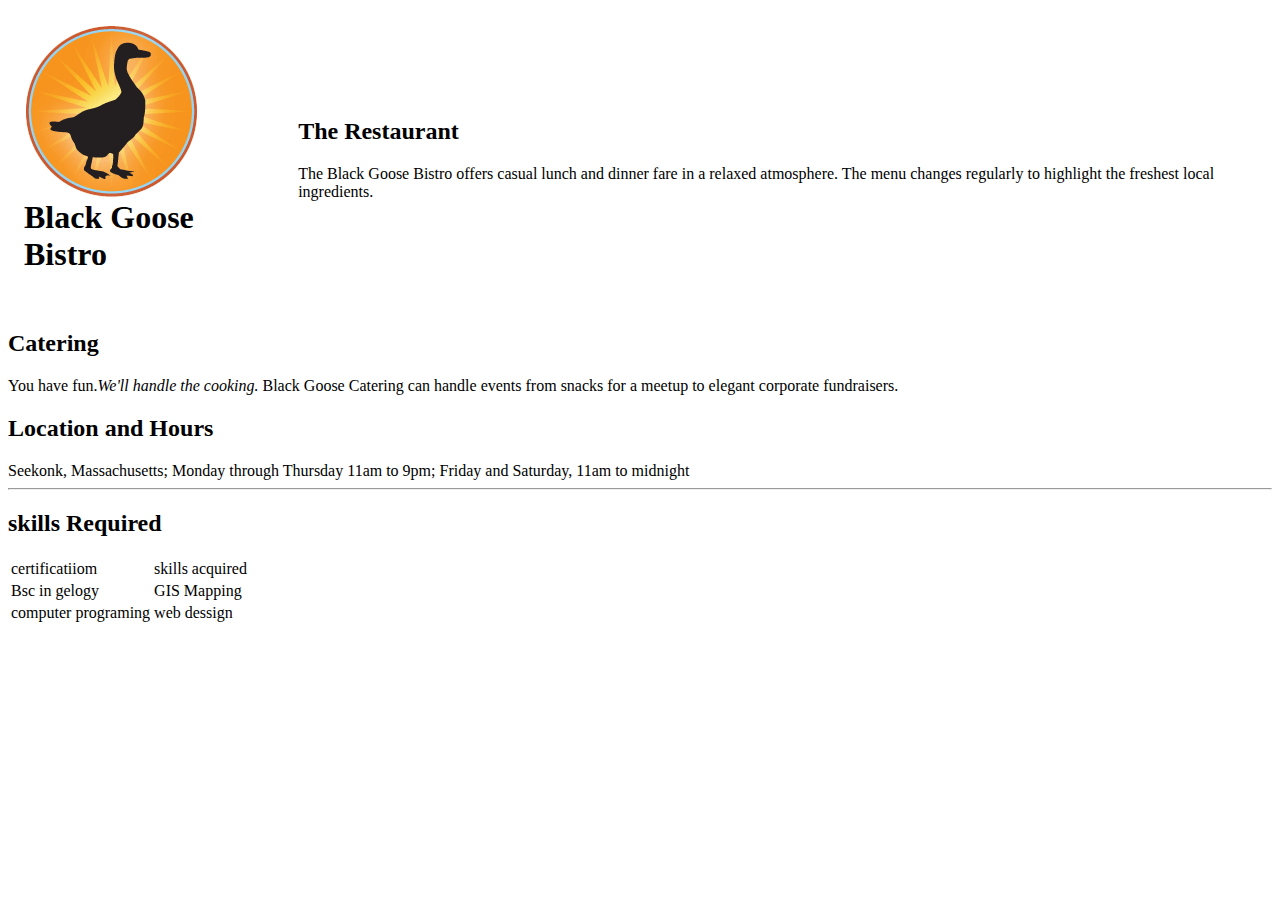
<file: index.html>
<html >
  <head>
    <meta charset="utf-8">
    <!DOCTYPE html>
    <title>Black Goose Bistro</title>
  </head>
 <body>
   <table  cellspacing="15" border="0.5">
     <tr>
       <td>
         <h1><img src="blackgoose.png" alt="logos"> <br> Black Goose Bistro</h1>
       </td>
       <td>

         <h2>The Restaurant</h2>
         <p> The Black Goose Bistro offers casual lunch and dinner fare in a relaxed
         atmosphere. The menu changes regularly to highlight the freshest local
         ingredients. </p>
       </td>
     </tr>
   </table>

<h2>Catering</h2>
<p>
  You have fun.<em>We'll handle the cooking.</em>  Black Goose Catering can handle
events from snacks for a meetup to elegant corporate fundraisers.
</p>
<h2>Location and Hours</h2>
Seekonk, Massachusetts;
Monday through Thursday 11am to 9pm; Friday and Saturday, 11am to
midnight
<hr>
<h2>skills Required</h2>
<table>
  <thead>
    <tr>
      <td>
        certificatiiom
      </td>
      <td>
        skills  acquired
      </td>
    </tr>
  </thead>
  <tbody>
    <tr>
      <td>
        Bsc in gelogy
      </td>
      <td>
        GIS Mapping
      </td>
    </tr>
    <tr>
       <td>
         computer programing
       </td>
       <td>
         web dessign
       </td>
    </tr>
  </tbody>
</table>

  </body>
</html>
</file>
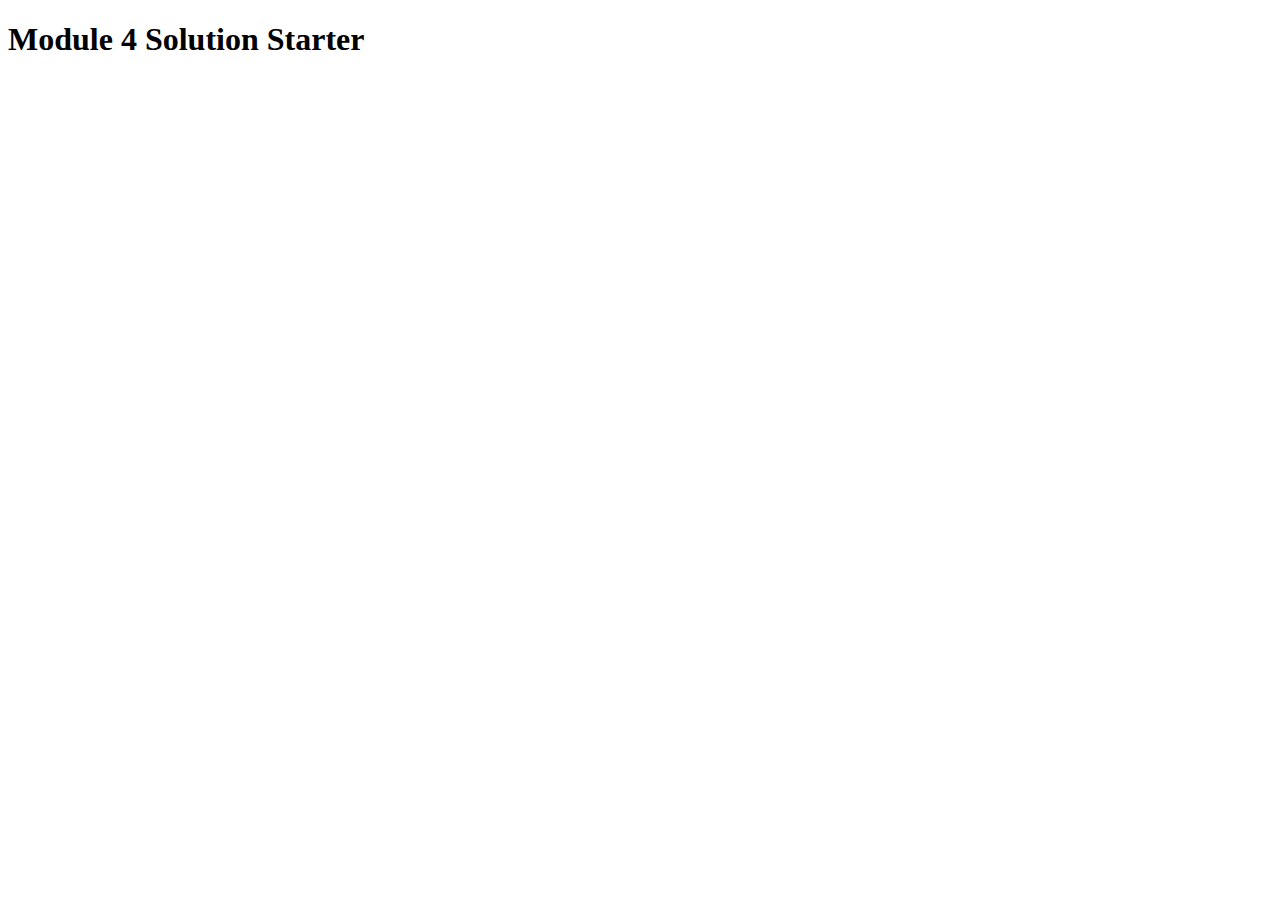
<file: module4-solution/index.html>
<!DOCTYPE html>
<html>
<head>
  <meta charset="utf-8">
  <title>Module 4 Solution Starter</title>
  <script src="SpeakHello.js"></script>
  <script src="SpeakGoodBye.js"></script>
  <script src="script.js"></script>
</head>
<body>
  <h1>Module 4 Solution Starter</h1>
</body>
</html>
</file>
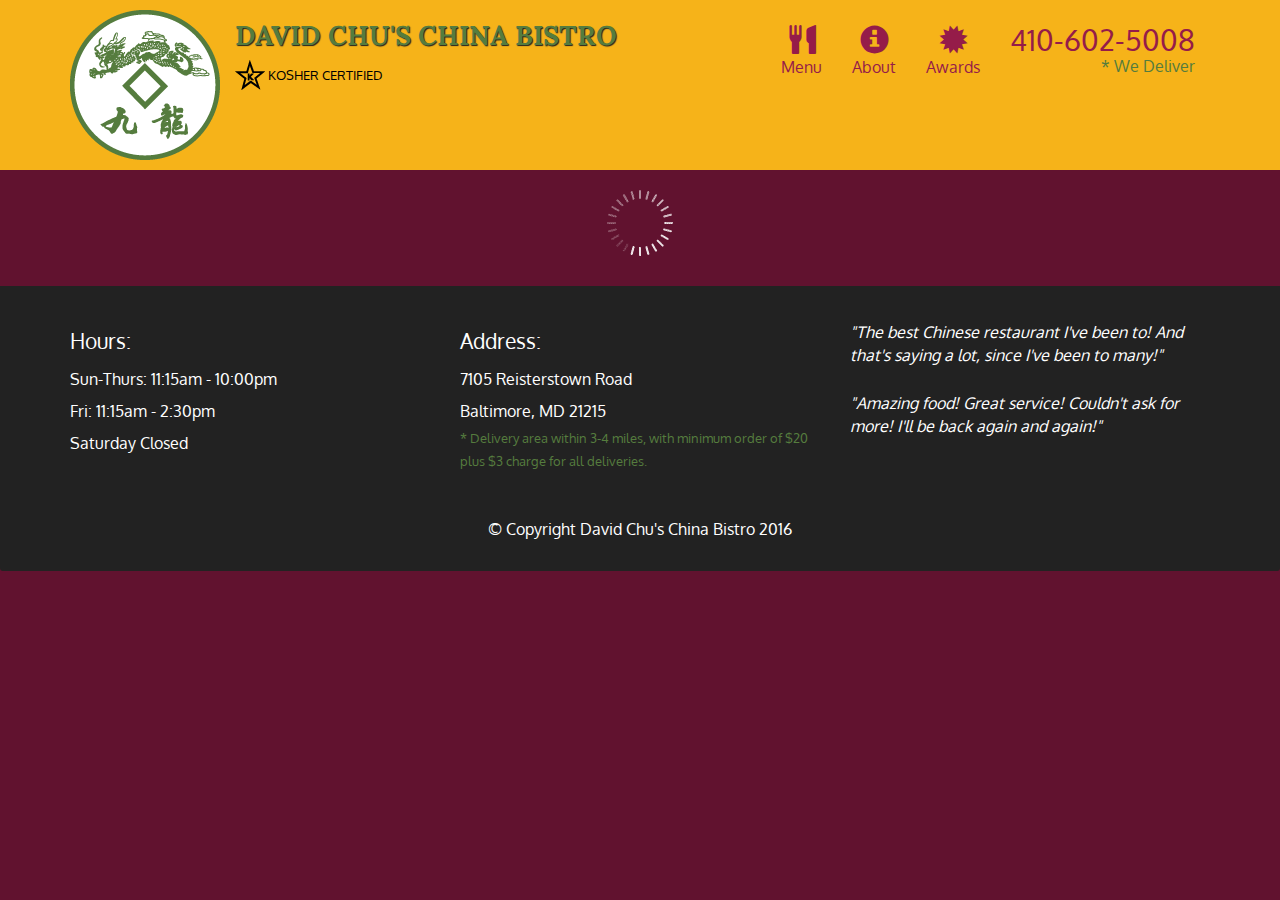
<file: module5-solution/index.html>
<!doctype html>
<html lang="en">
  <head>
    <meta charset="utf-8">
    <meta http-equiv="X-UA-Compatible" content="IE=edge">
    <meta name="viewport" content="width=device-width, initial-scale=1">
    <title>David Chu's China Bistro</title>
    <link rel="stylesheet" href="css/bootstrap.min.css">
    <link rel="stylesheet" href="css/styles.css">
    <link href='https://fonts.googleapis.com/css?family=Oxygen:400,300,700' rel='stylesheet' type='text/css'>
    <link href='https://fonts.googleapis.com/css?family=Lora' rel='stylesheet' type='text/css'>
  </head>
<body>
  <header>
    <nav id="header-nav" class="navbar navbar-default">
      <div class="container">
        <div class="navbar-header">
          <a href="index.html" class="pull-left visible-md visible-lg">
            <div id="logo-img" alt="Logo image"></div>
          </a>

          <div class="navbar-brand">
            <a href="index.html"><h1>David Chu's China Bistro</h1></a>
            <p>
              <img src="images/star-k-logo.png" alt="Kosher certification">
              <span>Kosher Certified</span>
            </p>
          </div>

          <button id="navbarToggle" type="button" class="navbar-toggle collapsed" data-toggle="collapse" data-target="#collapsable-nav" aria-expanded="false">
            <span class="sr-only">Toggle navigation</span>
            <span class="icon-bar"></span>
            <span class="icon-bar"></span>
            <span class="icon-bar"></span>
          </button>
        </div>
        
        <div id="collapsable-nav" class="collapse navbar-collapse">
           <ul id="nav-list" class="nav navbar-nav navbar-right">
            <li id="navHomeButton" class="visible-xs active">
              <a href="index.html">
                <span class="glyphicon glyphicon-home"></span> Home</a>
            </li>
            <li id="navMenuButton">
              <a href="#" onclick="$dc.loadMenuCategories();">
                <span class="glyphicon glyphicon-cutlery"></span><br class="hidden-xs"> Menu</a>
            </li>
            <li>
              <a href="#">
                <span class="glyphicon glyphicon-info-sign"></span><br class="hidden-xs"> About</a>
            </li>
            <li>
              <a href="#">
                <span class="glyphicon glyphicon-certificate"></span><br class="hidden-xs"> Awards</a>
            </li>
            <li id="phone" class="hidden-xs">
              <a href="tel:410-602-5008">
                <span>410-602-5008</span></a><div>* We Deliver</div>
            </li>
          </ul><!-- #nav-list -->
        </div><!-- .collapse .navbar-collapse -->
      </div><!-- .container -->
    </nav><!-- #header-nav -->
  </header>

  <div id="call-btn" class="visible-xs">
    <a class="btn" href="tel:410-602-5008">
    <span class="glyphicon glyphicon-earphone"></span>
    410-602-5008
    </a>
  </div>
  <div id="xs-deliver" class="text-center visible-xs">* We Deliver</div>

  <div id="main-content" class="container"></div>

  <footer class="panel-footer">
    <div class="container">
      <div class="row">
        <section id="hours" class="col-sm-4">
          <span>Hours:</span><br>
          Sun-Thurs: 11:15am - 10:00pm<br>
          Fri: 11:15am - 2:30pm<br>
          Saturday Closed
          <hr class="visible-xs">
        </section>
        <section id="address" class="col-sm-4">
          <span>Address:</span><br>
          7105 Reisterstown Road<br>
          Baltimore, MD 21215
          <p>* Delivery area within 3-4 miles, with minimum order of $20 plus $3 charge for all deliveries.</p>
          <hr class="visible-xs">
        </section>
        <section id="testimonials" class="col-sm-4">
          <p>"The best Chinese restaurant I've been to! And that's saying a lot, since I've been to many!"</p>
          <p>"Amazing food! Great service! Couldn't ask for more! I'll be back again and again!"</p>
        </section>
      </div>
      <div class="text-center">&copy; Copyright David Chu's China Bistro 2016</div>
    </div>
  </footer>

  <!-- jQuery (Bootstrap JS plugins depend on it) -->
  <script src="js/jquery-2.1.4.min.js"></script>
  <script src="js/bootstrap.min.js"></script>
  <script src="js/ajax-utils.js"></script>
  <script src="js/script.js"></script>
</body>
</html>
</file>
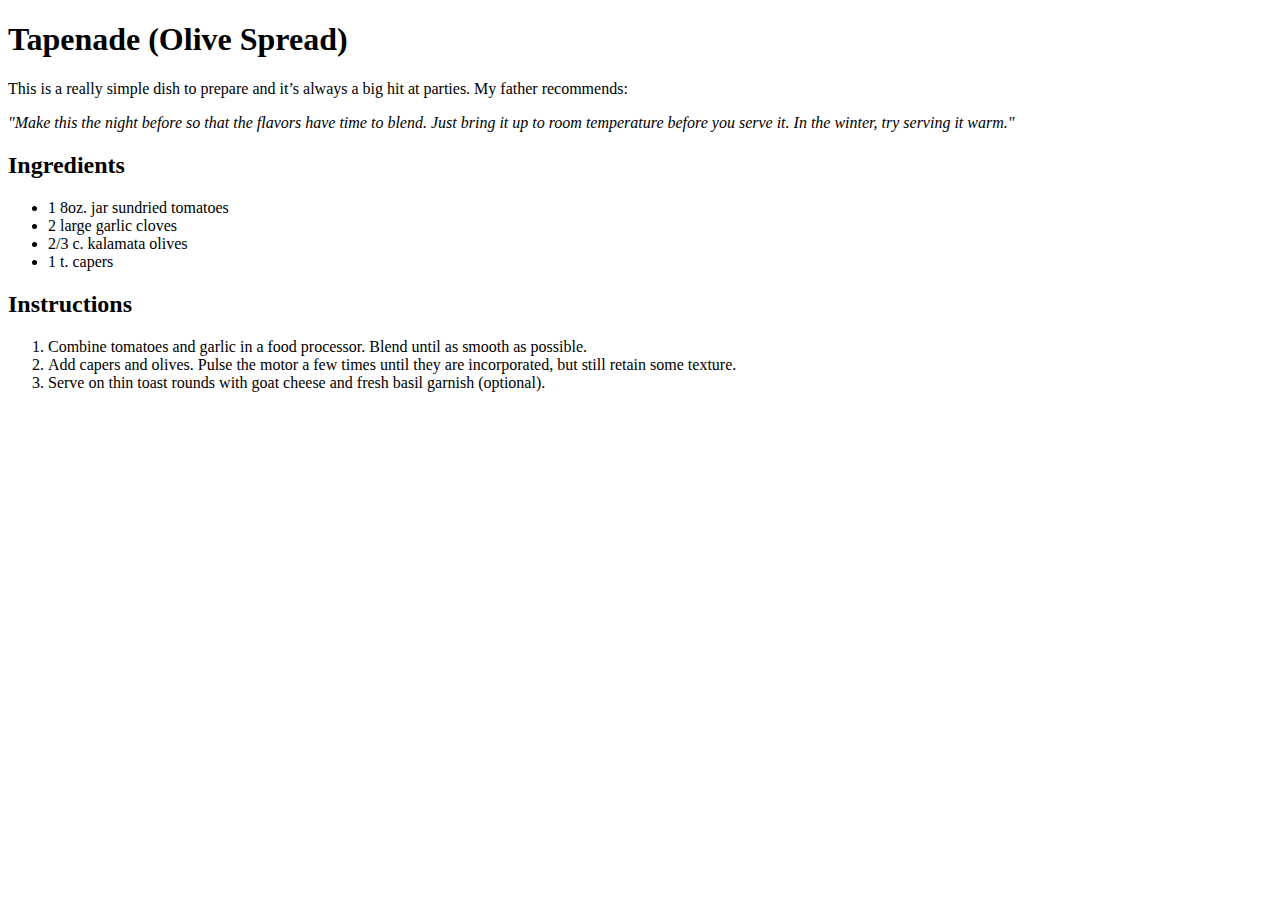
<file: recipe.html>
<!DOCTYPE html>
<html lang="en" dir="ltr">
  <head>
    <meta charset="utf-8">
    <title>Recipe</title>
  </head>
  <body>
    <h1>Tapenade (Olive Spread)</h1>
<P>
  This is a really simple dish to prepare and it’s always a big hit at
parties. My father recommends:
</P>
<p>
  <em>"Make this the night before so that the flavors have time to blend. Just
  bring it up to room temperature before you serve it. In the winter, try
  serving it warm."</em>
</p>
<h2>Ingredients</h2>
<ul>
  <li>1 8oz. jar sundried tomatoes</li>
  <li>2 large garlic cloves</li>
  <li> 2/3 c. kalamata olives</li>
  <li>1 t. capers</li>
</ul>
<h2>Instructions</h2>
<ol>
  <li>
    Combine tomatoes and garlic in a food processor. Blend until as smooth
    as possible.
  </li>
  <li>
    Add capers and olives. Pulse the motor a few times until they are
    incorporated, but still retain some
    texture.
  </li>
  <li>
    Serve on thin toast rounds with goat cheese and fresh basil garnish
    (optional).
  </li>
</ol>
  </body>
</html>
</file>
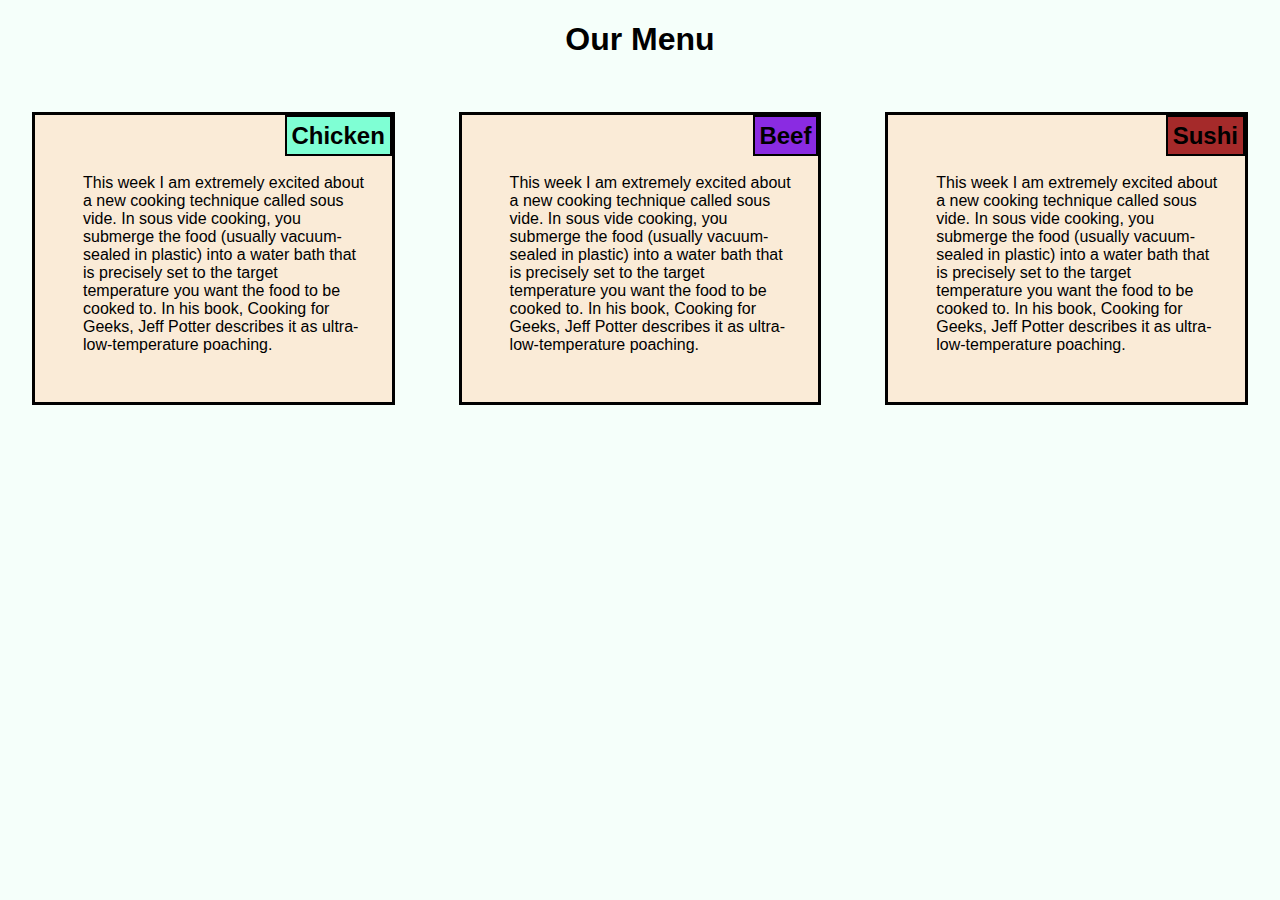
<file: module2-solution/coursera.html>
<!DOCTYPE html>
<html>
<head>
<meta charset="utf-8">
    <meta name="viewport" content="width=device-width, initial-scale=1">
<title>Assignment solution for module 2</title>
     <link rel="stylesheet" href="cousera.css" type="text/css">
</head>
<body>
    <div>
<h1>Our Menu</h1>
<div id="container">
  <div class="col-lg-4 col-md-6"><section class="section">
      <h2 id="chick">Chicken</h2>
      <P><br>This week I am extremely excited about a new
cooking technique called sous vide. In sous vide
cooking, you submerge the food (usually vacuum-sealed
in plastic) into a water bath that is precisely
set to the target temperature you want the food
to be cooked to. In his book, Cooking for Geeks,
Jeff Potter describes it as ultra-low-temperature
          poaching.</P></section></div>
    <div class=" col-lg-4 col-md-6"><section class="section">
    <h2 id="meat">Beef</h2>
      <P><br>This week I am extremely excited about a new
cooking technique called sous vide. In sous vide
cooking, you submerge the food (usually vacuum-sealed
in plastic) into a water bath that is precisely
set to the target temperature you want the food
to be cooked to. In his book, Cooking for Geeks,
Jeff Potter describes it as ultra-low-temperature
          poaching.</P></section></div>
        <div class="col-lg-4 col-md-12"><section class="section">
        <h2 id="sush">Sushi</h2>
      <P><br>This week I am extremely excited about a new
cooking technique called sous vide. In sous vide
cooking, you submerge the food (usually vacuum-sealed
in plastic) into a water bath that is precisely
set to the target temperature you want the food
to be cooked to. In his book, Cooking for Geeks,
Jeff Potter describes it as ultra-low-temperature
poaching.</P></section></div>
        </div> </div>


</body>
</html>
</file>
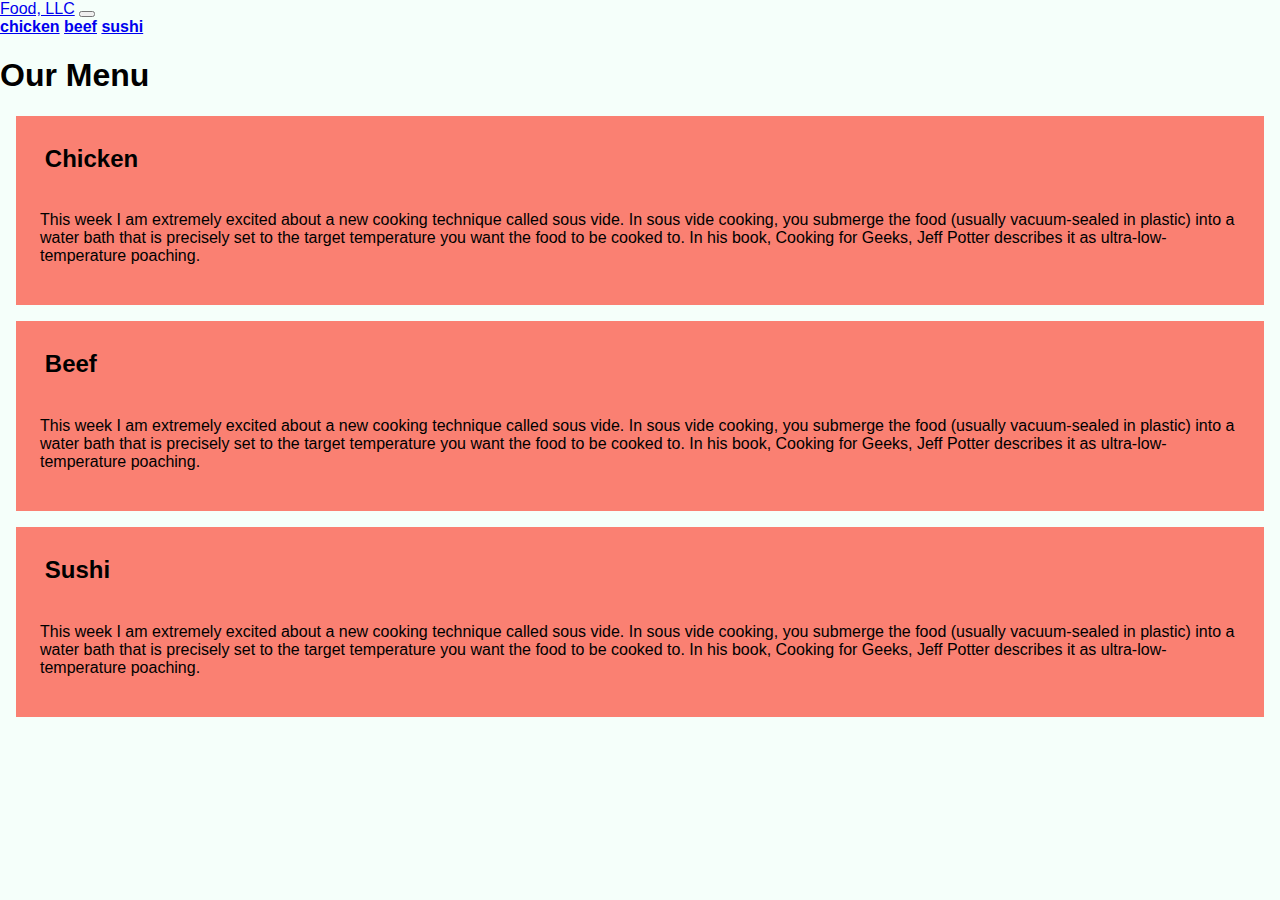
<file: modulus3-assignment/Assignment3.html>
<!doctype html>
<html lang="en"> 
  <head>
    <meta charset="utf-8">
    <meta http-equiv="X-UA-Compatible" content="IE=edge">
    <meta name="viewport" content="width=device-width, initial-scale=1">


    <title>module 3 assignment</title>
    <link href="https://cdn.jsdelivr.net/npm/bootstrap@5.0.0-beta1/dist/css/bootstrap.min.css" rel="stylesheet" integrity="sha384-giJF6kkoqNQ00vy+HMDP7azOuL0xtbfIcaT9wjKHr8RbDVddVHyTfAAsrekwKmP1" crossorigin="anonymous">
    <link rel="stylesheet" href="css/styles.css">
  </head>
<body>
    <header>
     <nav  class="navbar navbar-expand-sm  navbar-dark bg-dark">
  <div class="container-fluid">
    <a class="navbar-brand" href="#">Food, LLC</a>
    <button class="navbar-toggler" type="button" data-bs-toggle="collapse" data-bs-target="#navbarNavAltMarkup" aria-controls="navbarNavAltMarkup" aria-expanded="false" aria-label="Toggle navigation">
      <span class="navbar-toggler-icon"></span>
    </button>
    <div class="collapse navbar-collapse" id="navbarNavAltMarkup">
      <div class="navbar-nav ">
        <a class="nav-link " aria-current="page" href="#">chicken</a>
        <a class="nav-link" href="#">beef</a>
        <a class="nav-link" href="#">sushi</a>
        
      </div>
    </div>
  </div>
</nav>
    </header>
        <div>
<h1 class="text-center">Our Menu</h1>
<div id="container" >
    <div class="row" >
  <div id="mycolor" class="col-md-4 col-sm-6 col-xs-12 "><section class="section">
      <h2 id="chick" class="text-center" >Chicken</h2>
      <P><br>This week I am extremely excited about a new
cooking technique called sous vide. In sous vide
cooking, you submerge the food (usually vacuum-sealed
in plastic) into a water bath that is precisely
set to the target temperature you want the food
to be cooked to. In his book, Cooking for Geeks,
Jeff Potter describes it as ultra-low-temperature
          poaching.</P></section></div>
    <div id="my3color" class=" col-md-4 col-sm-6 col-xs-12"><section class="section">
    <h2 id="meat" class="text-center">Beef</h2>
      <P><br>This week I am extremely excited about a new
cooking technique called sous vide. In sous vide
cooking, you submerge the food (usually vacuum-sealed
in plastic) into a water bath that is precisely
set to the target temperature you want the food
to be cooked to. In his book, Cooking for Geeks,
Jeff Potter describes it as ultra-low-temperature
          poaching.</P></section></div>
        <div id="my2color" class=" col-md-4 col-sm-12 col-xs-12"><section class="section">
        <h2 id="sush" class="text-center">Sushi</h2>
      <P><br>This week I am extremely excited about a new
cooking technique called sous vide. In sous vide
cooking, you submerge the food (usually vacuum-sealed
in plastic) into a water bath that is precisely
set to the target temperature you want the food
to be cooked to. In his book, Cooking for Geeks,
Jeff Potter describes it as ultra-low-temperature
poaching.</P></section></div>
    </div> </div></div>

  

  <script src="https://cdn.jsdelivr.net/npm/bootstrap@5.0.0-beta1/dist/js/bootstrap.bundle.min.js" integrity="sha384-ygbV9kiqUc6oa4msXn9868pTtWMgiQaeYH7/t7LECLbyPA2x65Kgf80OJFdroafW" crossorigin="anonymous"></script>
</body>
</html>
</file>
<file: module5-solution/css/styles.css>
body {
  font-size: 16px;
  color: #fff;
  background-color: #61122f;
  font-family: 'Oxygen', sans-serif;
}

/** HEADER **/
#header-nav {
  background-color: #f6b319;
  border-radius: 0;
  border: 0;
}

#logo-img {
  background: url('../images/restaurant-logo_large.png') no-repeat;
  width: 150px;
  height: 150px;
  margin: 10px 15px 10px 0;
}

.navbar-brand {
  padding-top: 25px;
}
.navbar-brand h1 { /* Restaurant name */
  font-family: 'Lora', serif;
  color: #557c3e;
  font-size: 1.5em;
  text-transform: uppercase;
  font-weight: bold;
  text-shadow: 1px 1px 1px #222;
  margin-top: 0;
  margin-bottom: 0;
  line-height: .75;
}
.navbar-brand a:hover, .navbar-brand a:focus {
  text-decoration: none;
}
.navbar-brand p { /* Kosher cert */
  color: #000;
  text-transform: uppercase;
  font-size: .7em;
  margin-top: 15px;
}
.navbar-brand p span { /* Star-K */
  vertical-align: middle;
}

#nav-list {
  margin-top: 10px;
}
#nav-list a {
  color: #951C49;
  text-align: center;
}
#nav-list a:hover {
  background: #E7E7E7;
}
#nav-list a span {
  font-size: 1.8em;
}

#phone {
  margin-top: 5px;
}
#phone a { /* Phone number */
  text-align: right;
  padding-bottom: 0;
}
#phone div { /* We Deliver */
  color: #557c3e;
  text-align: right;
  padding-right: 15px;
}

.navbar-header button.navbar-toggle, .navbar-header .icon-bar {
  border: 1px solid #61122f;
}
.navbar-header button.navbar-toggle {
  clear: both;
  margin-top: -30px;
}
/* END HEADER */

/* FOOTER */
.panel-footer {
  margin-top: 30px;
  padding-top: 35px;
  padding-bottom: 30px;
  background-color: #222;
  border-top: 0;
}
.panel-footer div.row {
  margin-bottom: 35px;
}
#hours, #address {
  line-height: 2;
}
#hours > span, #address > span {
  font-size: 1.3em;
}
#address p {
  color: #557c3e;
  font-size: .8em;
  line-height: 1.8;
}
#testimonials {
  font-style: italic;
}
#testimonials p:nth-child(2) {
  margin-top: 25px;
}
/* END FOOTER */



/* HOME PAGE */
.container .jumbotron {
  box-shadow: 0 0 50px #3F0C1F;
  border: 2px solid #3F0C1F;
}

#menu-tile, #specials-tile, #map-tile {
  height: 250px;
  width: 100%;
  margin-bottom: 15px;
  position: relative;
  border: 2px solid #3F0C1F;
  overflow: hidden;
}
#menu-tile:hover, #specials-tile:hover, #map-tile:hover {
  box-shadow: 0 1px 5px 1px #cccccc;
}
#menu-tile {
  background: url('../images/menu-tile.jpg') no-repeat;
  background-position: center;
}
#specials-tile {
  background: url('../images/specials-tile.jpg') no-repeat;
  background-position: center;
}
#menu-tile span, #specials-tile span, #map-tile span {
  position: absolute;
  bottom: 0;
  right: 0;
  width: 100%;
  text-align: center;
  font-size: 1.6em;
  text-transform: uppercase;
  background-color: #000;
  color: #fff;
  opacity: .8;
}
/* END HOME PAGE */

/* MENU CATEGORIES PAGE */
.category-tile { 
  position: relative;
  border: 2px solid #3F0C1F;
  overflow: hidden;
  width: 200px;
  height: 200px;
  margin: 0 auto 15px;
}
.category-tile span {
  position: absolute;
  bottom: 0;
  right: 0;
  width: 100%;
  text-align: center;
  font-size: 1.2em;
  text-transform: uppercase;
  background-color: #000;
  color: #fff;
  opacity: .8;
}
.category-tile:hover {
  box-shadow: 0 1px 5px 1px #cccccc;
}

#menu-categories-title + div {
  margin-bottom: 50px;
}
/* END MENU CATEGORIES PAGE */

/* SINGLE CATEGORY PAGE */
.menu-item-tile {
  margin-bottom: 25px;
}
.menu-item-tile hr {
  width: 80%;
}
.menu-item-tile .menu-item-price {
  font-size: 1.1em;
  text-align: right;
  margin-top: -15px;
  margin-right: -15px;
}
.menu-item-tile .menu-item-price span {
  font-size: .6em;
}
.menu-item-photo {
  position: relative;
  border: 2px solid #3F0C1F; 
  overflow: hidden;
  padding: 0;
  margin-right: -15px;
  margin-left: auto;
  margin-bottom: 20px;
  max-width: 250px;
}
.menu-item-photo div {
  position: absolute;
  bottom: 0;
  right: 0;
  width: 80px;
  background-color: #557c3e;
  text-align: center;
}
.menu-item-description {
  padding-right: 30px;
}
h3.menu-item-title {
  margin: 0 0 10px;
}
.menu-item-details {
  font-size: .9em;
  font-style: italic;
}
/* END SINGLE CATEGORY PAGE */


/********** Large devices only **********/
@media (min-width: 1200px) {
  .container .jumbotron {
    background: url('../images/jumbotron_1200.jpg') no-repeat;
    height: 675px;
  }
}

/********** Medium devices only **********/
@media (min-width: 992px) and (max-width: 1199px) {
  /* Header */
  #logo-img {
    background: url('../images/restaurant-logo_medium.png') no-repeat;
    width: 100px;
    height: 100px;
    margin: 5px 5px 5px 0;
  }
  /* End Header */

  /* Home Page */
  .container .jumbotron {
    background: url('../images/jumbotron_992.jpg') no-repeat;
    height: 558px;
  }
  /* End Home Page */
}

/********** Small devices only **********/
@media (min-width: 768px) and (max-width: 991px) {
  /* Home Page */
  .container .jumbotron {
    background: url('../images/jumbotron_768.jpg') no-repeat;
    height: 432px;
  }
  /* End Home Page */
}

/********** Extra small devices only **********/
@media (max-width: 767px) {
  /* Header */
  .navbar-brand {
    padding-top: 10px;
    height: 80px;
  }
  .navbar-brand h1 { /* Restaurant name */
    padding-top: 10px;
    font-size: 5vw; /* 1vw = 1% of viewport width */
  }
  .navbar-brand p { /* Kosher cert */
    font-size: .6em;
    margin-top: 12px;
  }
  .navbar-brand p img { /* Star-K */
    height: 20px;
  }

  #collapsable-nav a { /* Collapsed nav menu text */
    font-size: 1.2em;
  }
  #collapsable-nav a span { /* Collapsed nav menu glyph */
    font-size: 1em;
    margin-right: 5px;
  }

  #call-btn > a {
    font-size: 1.5em;
    display: block;
    margin: 0 20px;
    padding: 10px;
    border: 2px solid #fff;
    background-color: #f6b319;
    color: #951c49;
  }
  #xs-deliver {
    margin-top: 5px;
    font-size: .7em;
    letter-spacing: .1em;
    text-transform: uppercase;
  }
  /* End Header */

  /* Footer */
  .panel-footer section {
    margin-bottom: 30px;
    text-align: center;
  }
  .panel-footer section:nth-child(3) {
    margin-bottom: 0; /* margin already exists on the whole row */
  }
  .panel-footer section hr {
    width: 50%;
  }
  /* End Footer */

  /* Home Page */
  .container .jumbotron {
    margin-top: 30px;
    padding: 0;
  }
  #menu-tile, #specials-tile {
    width: 360px;
    margin: 0 auto 15px;
  }

  .menu-item-photo {
    margin-right: auto;
  }
  .menu-item-tile .menu-item-price {
    text-align: center;
  }
  .menu-item-description {
    text-align: center;;
  }
}


/********** Super extra small devices Only :-) (e.g., iPhone 4) **********/
@media (max-width: 479px) {
  /* Header */
  .navbar-brand h1 { /* Restaurant name */
    padding-top: 5px;
    font-size: 6vw;
  }
  /* End Header */
  
  /* Home page */
  #menu-tile, #specials-tile {
    width: 280px;
    margin: 0 auto 15px;
  }

  .col-xxs-12 {
    position: relative;
    min-height: 1px;
    padding-right: 15px;
    padding-left: 15px;
    float: left;
    width: 100%;
  }
}
</file>
<file: module2-solution/cousera.css>
*{box-sizing: border-box}
body{margin: 0;
     padding: 0;
    box-sizing: border-box;
 background-color: mintcream;
  font-family: sans-serif,serif,Times;}
.section{
     float: right;
    margin: 2em;
         padding : 0  0 1.5em 1.5em;
      border: solid medium;
     background-color: antiquewhite;
    
    
}
h1{text-align: center;}
 h2 {float: right;
    margin: 0;
     padding: .2em;
  border: solid 2px;
    position: absolute
        top:0%;
        right: 0%;
        
}
#container{
    width: 100%;
margin: 0 auto;}
@media (min-width: 992px) {
  .col-lg-1, .col-lg-2, .col-lg-3, .col-lg-4, .col-lg-5, .col-lg-6, .col-lg-7, .col-lg-8, .col-lg-9, .col-lg-10, .col-lg-11, .col-lg-12 {
    float: left;
    ;
  }
  .col-lg-1 {
    width: 8.33%;
  }
  .col-lg-2 {
    width: 16.66%;
  }
  .col-lg-3 {
    width: 25%;
  }
  .col-lg-4 {
    width: 33.33%;
  }
  .col-lg-5 {
    width: 41.66%;
  }
  .col-lg-6 {
    width: 50%;
  }
  .col-lg-7 {
    width: 58.33%;
  }
  .col-lg-8 {
    width: 66.66%;
  }
  .col-lg-9 {
    width: 74.99%;
  }
  .col-lg-10 {
    width: 83.33%;
  }
  .col-lg-11 {
    width: 91.66%;
  }
  .col-lg-12 {
    width: 100%;
  }
}
    /********** Medium devices only **********/
@media (min-width: 768px) and (max-width: 991px) {
  .col-md-1, .col-md-2, .col-md-3, .col-md-4, .col-md-5, .col-md-6, .col-md-7, .col-md-8, .col-md-9, .col-md-10, .col-md-11, .col-md-12 {
    float: left;

  }
  .col-md-1 {
    width: 8.33%;
  }
  .col-md-2 {
    width: 16.66%;
  }
  .col-md-3 {
    width: 25%;
  }
  .col-md-4 {
    width: 33.33%;
  }
  .col-md-5 {
    width: 41.66%;
  }
  .col-md-6 {
    width: 50%;
  }
  .col-md-7 {
    width: 58.33%;
  }
  .col-md-8 {
    width: 66.66%;
  }
  .col-md-9 {
    width: 74.99%;
  }
  .col-md-10 {
    width: 83.33%;
  }
  .col-md-11 {
    width: 91.66%;
  }
  .col-md-12 {
    width: 100%;
  }
}
    


#chick{background-color: aquamarine;}
#meat{background-color: blueviolet;}
#sush{background-color: brown}
.section p {
    margin: 1.5em; clear: right;
  box-sizing: content-box;}
</file>
<file: modulus3-assignment/css/styles.css>
.row {
  margin-bottom: 15px;
}
.row > div {
  border: 2px solid red;
  background-color: gray;
}
*{box-sizing: border-box}
body{margin: 0;
     padding: 0;
    box-sizing: border-box;
 background-color: mintcream;
  font-family: sans-serif,serif,Times;}
#mycolor {background-color: mintcream;
border-style: none}
#my2color {background-color: mintcream;
border-style: none}
#my3color {background-color: mintcream;
border-style: none}
.section{    
    
    margin: 1em;
         padding : 1.5em;
      border: inline;  
    background-color: salmon;}
    
.navbar-nav a{text-align: center;
    font-family: serif sans-serif;
               font-size: ;
               font-weight: bold;
           
}

h1{text-a}
 h2 {
    margin: 0;
     padding: .2em;
    position: absolute
        top:0%;
        right: 0%;
</file>
